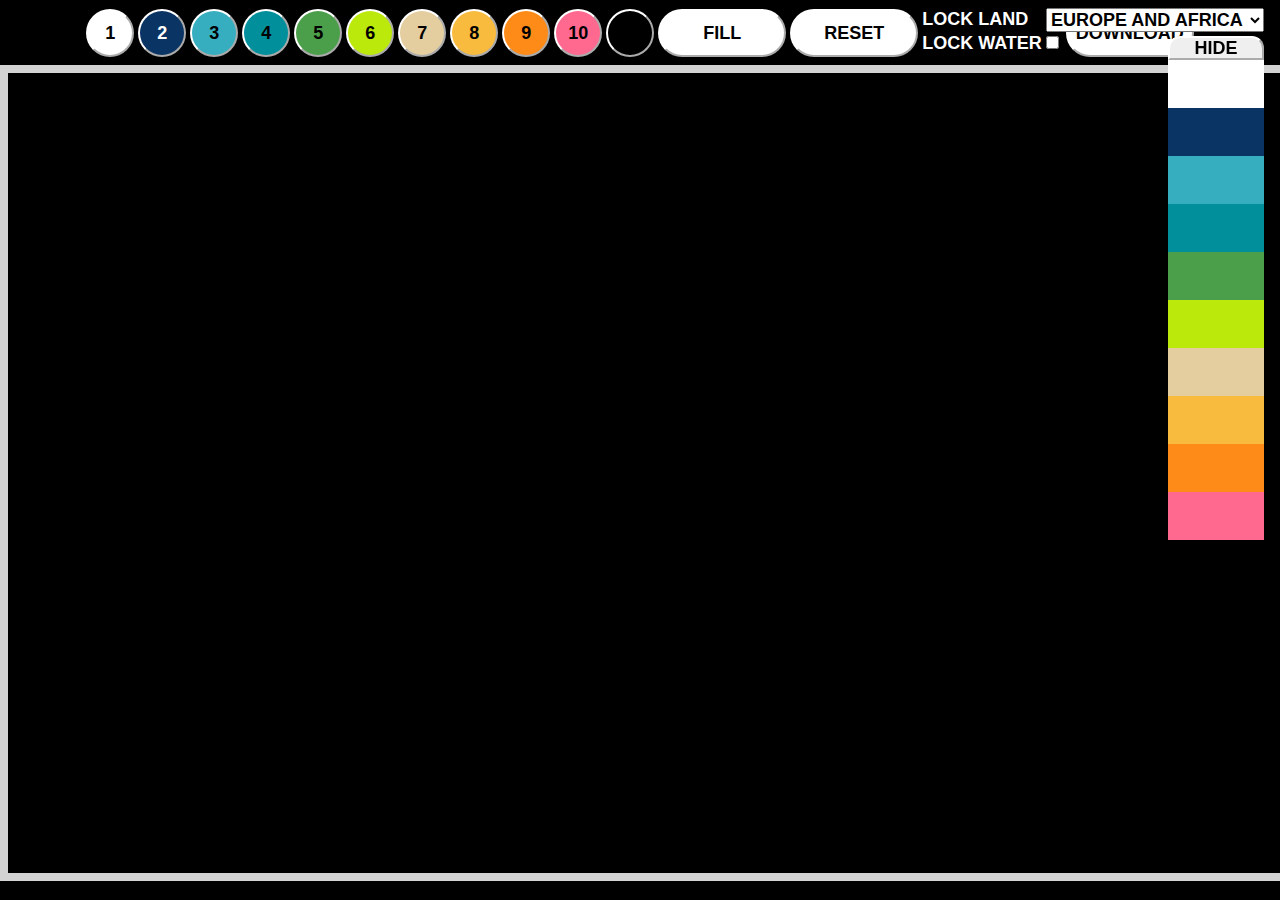
<file: index.html>
<!DOCTYPE html>
<html lang="en">
    <head>
        <meta charset="utf-8" />

        <title>Lego World Map Designer</title>
        <meta
            name="description"
            content="Designer for Lego World Map (31203)"
        />
        <meta name="author" content="rjc" />
        <meta name="viewport" content="width=800, initial-scale=1" />

        <link rel="stylesheet" href="css/lmp.css" />
    </head>

    <body>
        <header>
            <div id="map-controls">
                <button
                    id="white"
                    class="color-button white"
                    aria-label="white"
                >
                    1
                </button>
                <button
                    id="dark-blue"
                    class="color-button dark-blue"
                    aria-label="dark blue"
                >
                    2
                </button>
                <button
                    id="medium-azure"
                    class="color-button medium-azure"
                    aria-label="medium azure"
                >
                    3
                </button>
                <button
                    id="dark-turquoise"
                    class="color-button dark-turquoise"
                    aria-label="dark turquoise"
                >
                    4
                </button>
                <button
                    id="bright-green"
                    class="color-button bright-green"
                    aria-label="bright green"
                >
                    5
                </button>
                <button id="lime" class="color-button lime" aria-label="lime">
                    6
                </button>
                <button id="tan" class="color-button tan" aria-label="tan">
                    7
                </button>
                <button
                    id="bright-light-orange"
                    class="color-button bright-light-orange"
                    aria-label="bright light orange"
                >
                    8
                </button>
                <button
                    id="orange"
                    class="color-button orange"
                    aria-label="orange"
                >
                    9
                </button>
                <button
                    id="coral"
                    class="color-button coral"
                    aria-label="coral"
                >
                    10
                </button>
                <button
                    id="clear-cell"
                    class="color-button clear-cell"
                    aria-label="black"
                ></button>
                <button
                    id="fill"
                    class="action-button"
                    aria-label="fill with selected color"
                >
                    FILL
                </button>
                <button
                    id="clear"
                    class="action-button"
                    aria-label="reset to default"
                >
                    RESET
                </button>
                <div id="lock">
                    <div id="lock-row-1">
                        <label for="lock-land" aria-label="lock land cells"
                            >LOCK LAND</label
                        >
                        <input id="lock-land" type="checkbox" checked />
                    </div>
                    <div id="lock-row-2">
                        <label
                            id="lock-water-label"
                            for="lock-water"
                            aria-label="lock water cells"
                            >LOCK WATER</label
                        >
                        <input id="lock-water" type="checkbox" />
                    </div>
                </div>
                <button
                    id="download"
                    class="action-button"
                    aria-label="download world map image"
                >
                    DOWNLOAD
                </button>
            </div>

            <select id="map-type" aria-label="map configuration">
                <option value="0">EUROPE AND AFRICA</option>
                <option value="96">AMERICA</option>
                <option value="32">ASIA AND AUSTRALIA</option>
            </select>

            <div id="map-counters">
                <button
                    id="map-counter-toggle"
                    class="map-counter-toggle-button"
                    aria-label="toggle color counts"
                >
                    HIDE
                </button>
                <div
                    class="map-counter white"
                    data-color="white"
                    data-max="3064"
                ></div>
                <div
                    class="map-counter dark-blue"
                    data-color="dark-blue"
                    data-max="393"
                ></div>
                <div
                    class="map-counter medium-azure"
                    data-color="medium-azure"
                    data-max="1607"
                ></div>
                <div
                    class="map-counter dark-turquoise"
                    data-color="dark-turquoise"
                    data-max="1879"
                ></div>
                <div
                    class="map-counter bright-green"
                    data-color="bright-green"
                    data-max="601"
                ></div>
                <div
                    class="map-counter lime"
                    data-color="lime"
                    data-max="1060"
                ></div>
                <div
                    class="map-counter tan"
                    data-color="tan"
                    data-max="725"
                ></div>
                <div
                    class="map-counter bright-light-orange"
                    data-color="bright-light-orange"
                    data-max="599"
                ></div>
                <div
                    class="map-counter orange"
                    data-color="orange"
                    data-max="601"
                ></div>
                <div
                    class="map-counter coral"
                    data-color="coral"
                    data-max="601"
                ></div>
            </div>
        </header>

        <main>
            <div id="canvas"></div>
        </main>

        <script
            src="https://code.jquery.com/jquery-3.6.0.slim.min.js"
            integrity="sha256-u7e5khyithlIdTpu22PHhENmPcRdFiHRjhAuHcs05RI="
            crossorigin="anonymous"
        ></script>
        <script src="js/html2canvas.min.js"></script>
        <script src="js/lmp.js"></script>
    </body>
</html>
</file>
<file: css/lmp.css>
body {
    margin: 0px;
    font-family: sans-serif;
    font-weight: bold;
    font-size: large;
    background: black;
}

header {
    padding-top: 1px;
}

#canvas {
    width: 1280px;
    height: 800px;
    margin: auto;
    background-color: black;
    border-color: lightgray;
    border-width: 8px;
    border-style: solid;
}

.cell {
    float: left;
    box-sizing: border-box;
    margin: 0px;
    padding: 0px;
    width: 10px;
    height: 10px;
    background: black;
    border-radius: 100%;
}

#map-type {
    position: fixed;
    top: 8px;
    right: 16px;
    font-weight: bold;
    font-size: large;
}

#map-counters {
    width: 96px;
    position: fixed;
    top: 36px;
    right: 16px;
}

.map-counter {
    width: 96px;
    height: 48px;
    line-height: 48px;
    text-align: center;
    vertical-align: middle;
}

#map-controls {
    display: grid;
    grid-template-rows: 48px;
    column-gap: 4px;
    justify-content: center;
    width: auto;
    height: 48px;
    margin: 8px auto;
}

button {
    font-weight: bold;
    font-size: large;
    height: 48px;
    padding: 0px;
    box-sizing: border-box;
    border-width: 2px;
    border-color: white;
    border-radius: 24px;
}

.color-button {
    width: 48px;
}

.action-button {
    width: 128px;
    background: white;
    color: black;
}

.map-counter-toggle-button {
    width: 96px;
    height: 24px;
    border-radius: 12px 12px 0px 0px;
}

button:hover {
    opacity: 80%;
}

.selected {
    border: 2px solid gold;
}

.white {
    background: white;
    color: black;
}

.dark-blue {
    background: #0a3463;
    color: white;
}

.medium-azure {
    background: #36aebf;
    color: black;
}

.dark-turquoise {
    background: #008f9b;
    color: black;
}

.bright-green {
    background: #4b9f4a;
    color: black;
}

.lime {
    background: #bbe90b;
    color: black;
}

.tan {
    background: #e4cd9e;
    color: black;
}

.bright-light-orange {
    background: #f8bb3d;
    color: black;
}

.orange {
    background: #fe8a18;
    color: black;
}

.coral {
    background: #ff698f;
    color: black;
}

.clear-cell {
    background: black;
    color: white;
}

#white {
    grid-column-start: 1;
}

#dark-blue {
    grid-column-start: 2;
}

#medium-azure {
    grid-column-start: 3;
}

#dark-turquoise {
    grid-column-start: 4;
}

#bright-green {
    grid-column-start: 5;
}

#lime {
    grid-column-start: 6;
}

#tan {
    grid-column-start: 7;
}

#bright-light-orange {
    grid-column-start: 8;
}

#orange {
    grid-column-start: 9;
}

#coral {
    grid-column-start: 10;
}

#clear-cell {
    grid-column-start: 11;
}

#fill {
    grid-column-start: 12;
}

#clear {
    grid-column-start: 13;
}

#lock {
    grid-column-start: 14;
    display: grid;
    grid-auto-flow: column;
    grid-template-rows: 24px 24px;
    color: white;
}

#download {
    grid-column-start: 15;
}

#lock-row-1 {
    grid-row-start: 1;
}

#lock-land {
    float: right;
}

#lock-row-2 {
    grid-row-start: 2;
}

#lock-water {
    float: right;
}
</file>
